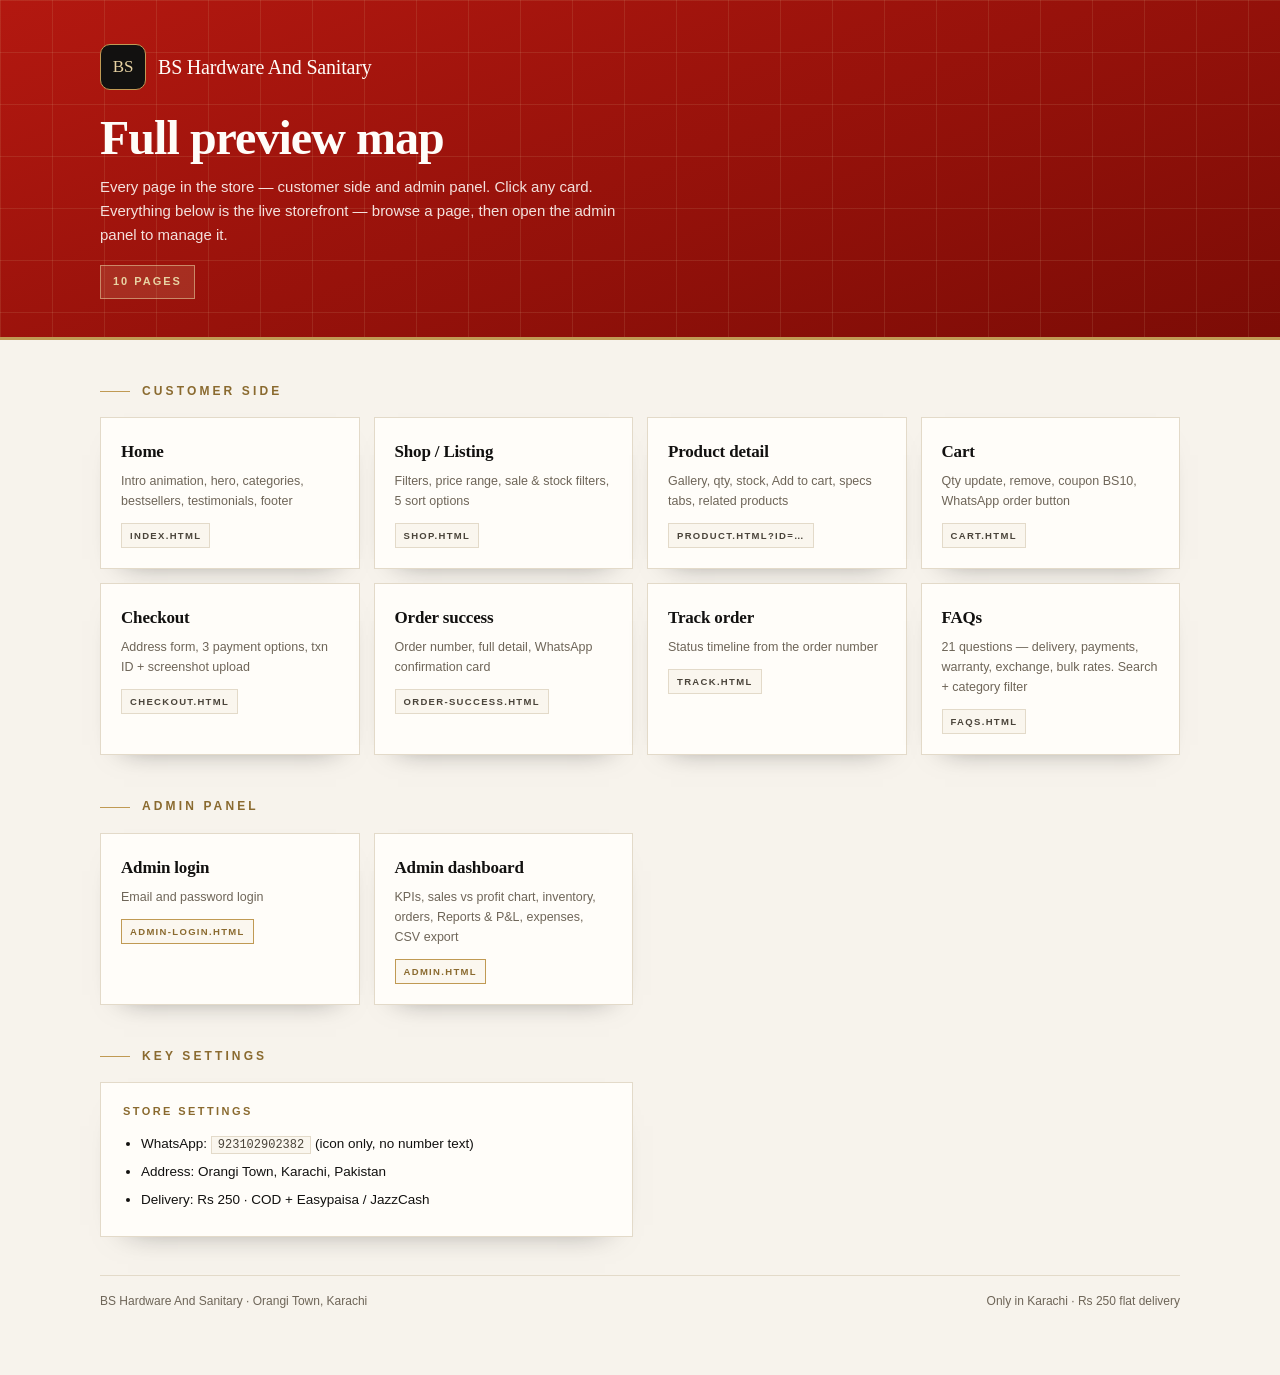
<file: preview.html>
<!DOCTYPE html>
<html lang="en">
<head>
<meta charset="UTF-8">
<meta name="viewport" content="width=device-width, initial-scale=1">
<title>Preview Map — BS Hardware And Sanitary</title>
<style>
  *{box-sizing:border-box;margin:0;padding:0}
  :root{--red:#a3130b;--red-deep:#7c0c06;--ink:#121110;--cream:#f7f3ec;--paper:#fffdf9;
        --muted:#6e6558;--line:#e3dac9;--gold:#c09a54;--gold-2:#e8d3a3;--gold-deep:#8a6a2f;
        --serif:Georgia,"Times New Roman",serif}
  body{background:var(--cream);color:var(--ink);font-family:-apple-system,BlinkMacSystemFont,"Segoe UI",Roboto,Helvetica,Arial,sans-serif;line-height:1.6;padding:0 0 64px}
  .wrap{max-width:1120px;margin:0 auto;padding:0 20px}
  header{background:linear-gradient(160deg,#b31810,#7c0c06);color:#fffdf9;padding:44px 0 38px;position:relative;overflow:hidden;border-bottom:3px solid var(--gold)}
  header::after{content:"";position:absolute;inset:0;background-image:linear-gradient(rgba(232,211,163,.14) 1px,transparent 1px),linear-gradient(90deg,rgba(232,211,163,.14) 1px,transparent 1px);background-size:52px 52px;opacity:.85;pointer-events:none}
  header .wrap{position:relative;z-index:1}
  .logo{display:inline-flex;align-items:center;gap:12px;font-family:var(--serif);font-size:20px;letter-spacing:-.01em}
  .logo i{width:46px;height:46px;background:#121110;color:var(--gold-2);display:grid;place-items:center;font-style:normal;font-family:var(--serif);font-size:17px;border:1px solid var(--gold);border-radius:10px}
  h1{font-family:var(--serif);font-size:clamp(28px,5vw,48px);line-height:1.02;letter-spacing:-.02em;margin:24px 0 12px;font-weight:700}
  header p{max-width:64ch;color:rgba(255,253,249,.88);font-size:15px}
  .tag{display:inline-block;margin-top:18px;background:rgba(232,211,163,.14);border:1px solid rgba(232,211,163,.55);color:var(--gold-2);font-size:11px;font-weight:700;letter-spacing:.18em;text-transform:uppercase;padding:7px 12px}
  h2{font-size:12px;letter-spacing:.26em;text-transform:uppercase;margin:42px 0 16px;display:flex;align-items:center;gap:12px;color:var(--gold-deep);font-weight:800}
  h2::before{content:"";width:30px;height:1px;background:var(--gold);display:block}
  .grid{display:grid;grid-template-columns:repeat(auto-fill,minmax(250px,1fr));gap:14px}
  a.card{display:block;background:var(--paper);border:1px solid var(--line);padding:20px;text-decoration:none;color:var(--ink);box-shadow:0 14px 28px -24px rgba(18,17,16,.6);transition:transform .18s ease,box-shadow .18s ease,border-color .18s ease}
  a.card:hover{transform:translateY(-4px);box-shadow:0 24px 40px -28px rgba(18,17,16,.65);border-color:var(--gold)}
  .card b{display:block;font-family:var(--serif);font-size:17px;font-weight:600;letter-spacing:-.01em;margin-bottom:6px}
  .card span{font-size:12.5px;color:var(--muted);display:block;line-height:1.6}
  .card em{display:inline-block;margin-top:12px;font-style:normal;font-size:9.5px;font-weight:800;letter-spacing:.14em;text-transform:uppercase;border:1px solid var(--line);background:#faf6ee;color:#4a443a;padding:4px 8px}
  .card.admin em{border-color:var(--gold);color:var(--gold-deep);background:#fbf7ef}
  .box{background:var(--paper);border:1px solid var(--line);padding:20px 22px;box-shadow:0 16px 32px -28px rgba(18,17,16,.6)}
  .box.dark{background:var(--ink);color:var(--cream);border-color:var(--ink)}
  .box h3{font-size:11px;letter-spacing:.22em;text-transform:uppercase;margin-bottom:12px;color:var(--gold-deep);font-weight:800}
  .box.dark h3{color:var(--gold-2)}
  .box p,.box li{font-size:13.5px}
  .box ul{margin:8px 0 0 18px}
  .box li{margin-bottom:6px}
  code{background:#faf6ee;border:1px solid var(--line);color:#4a443a;padding:1px 6px;font-size:12px;font-family:ui-monospace,Menlo,Consolas,monospace}
  .box.dark code{background:rgba(232,211,163,.12);border-color:rgba(232,211,163,.35);color:var(--gold-2)}
  .cols{display:grid;grid-template-columns:1fr 1fr;gap:14px}
  .steps{counter-reset:s;list-style:none;margin:0}
  .steps li{counter-increment:s;position:relative;padding-left:36px;margin-bottom:11px;font-size:13.5px}
  .steps li::before{content:counter(s);position:absolute;left:0;top:0;width:23px;height:23px;background:var(--ink);color:var(--gold-2);display:grid;place-items:center;font-size:11px;font-weight:700;font-family:var(--serif);border:1px solid var(--gold)}
  .box.dark .steps li::before{background:var(--gold-2);color:var(--ink);border-color:var(--gold-2)}
  footer{margin-top:38px;font-size:12px;color:var(--muted);border-top:1px solid var(--line);padding-top:16px;display:flex;justify-content:space-between;gap:10px;flex-wrap:wrap}
  @media(max-width:720px){.cols{grid-template-columns:1fr}}
</style>
</head>
<body>

<header>
  <div class="wrap">
    <div class="logo"><i>BS</i> BS Hardware And Sanitary</div>
    <h1>Full preview map</h1>
    <p>Every page in the store — customer side and admin panel. Click any card.
       Everything below is the live storefront — browse a page, then open the admin panel to manage it.</p>
    <span class="tag">10 pages</span>
  </div>
</header>

<div class="wrap">

  <h2>Customer side</h2>
  <div class="grid">
    <a class="card" href="index.html"><b>Home</b><span>Intro animation, hero, categories, bestsellers, testimonials, footer</span><em>index.html</em></a>
    <a class="card" href="shop.html"><b>Shop / Listing</b><span>Filters, price range, sale &amp; stock filters, 5 sort options</span><em>shop.html</em></a>
    <a class="card" href="product.html?id=p-tap-bib"><b>Product detail</b><span>Gallery, qty, stock, Add to cart, specs tabs, related products</span><em>product.html?id=…</em></a>
    <a class="card" href="cart.html"><b>Cart</b><span>Qty update, remove, coupon BS10, WhatsApp order button</span><em>cart.html</em></a>
    <a class="card" href="checkout.html"><b>Checkout</b><span>Address form, 3 payment options, txn ID + screenshot upload</span><em>checkout.html</em></a>
    <a class="card" href="order-success.html"><b>Order success</b><span>Order number, full detail, WhatsApp confirmation card</span><em>order-success.html</em></a>
    <a class="card" href="track.html"><b>Track order</b><span>Status timeline from the order number</span><em>track.html</em></a>
    <a class="card" href="faqs.html"><b>FAQs</b><span>21 questions — delivery, payments, warranty, exchange, bulk rates. Search + category filter</span><em>faqs.html</em></a>
  </div>

  <h2>Admin panel</h2>
  <div class="grid">
    <a class="card admin" href="admin-login.html"><b>Admin login</b><span>Email and password login</span><em>admin-login.html</em></a>
    <a class="card admin" href="admin.html"><b>Admin dashboard</b><span>KPIs, sales vs profit chart, inventory, orders, Reports &amp; P&amp;L, expenses, CSV export</span><em>admin.html</em></a>
  </div>
  <h2>Key settings</h2>
  <div class="cols">
    <div class="box">
      <h3>Store settings</h3>
      <ul>
        <li>WhatsApp: <code>923102902382</code> (icon only, no number text)</li>
        <li>Address: Orangi Town, Karachi, Pakistan</li>
        <li>Delivery: Rs 250 · COD + Easypaisa / JazzCash</li>
      </ul>
    </div>
  </div>

  <footer>
    <span>BS Hardware And Sanitary · Orangi Town, Karachi</span>
    <span>Only in Karachi · Rs 250 flat delivery</span>
  </footer>
</div>

</body>
</html>
</file>
